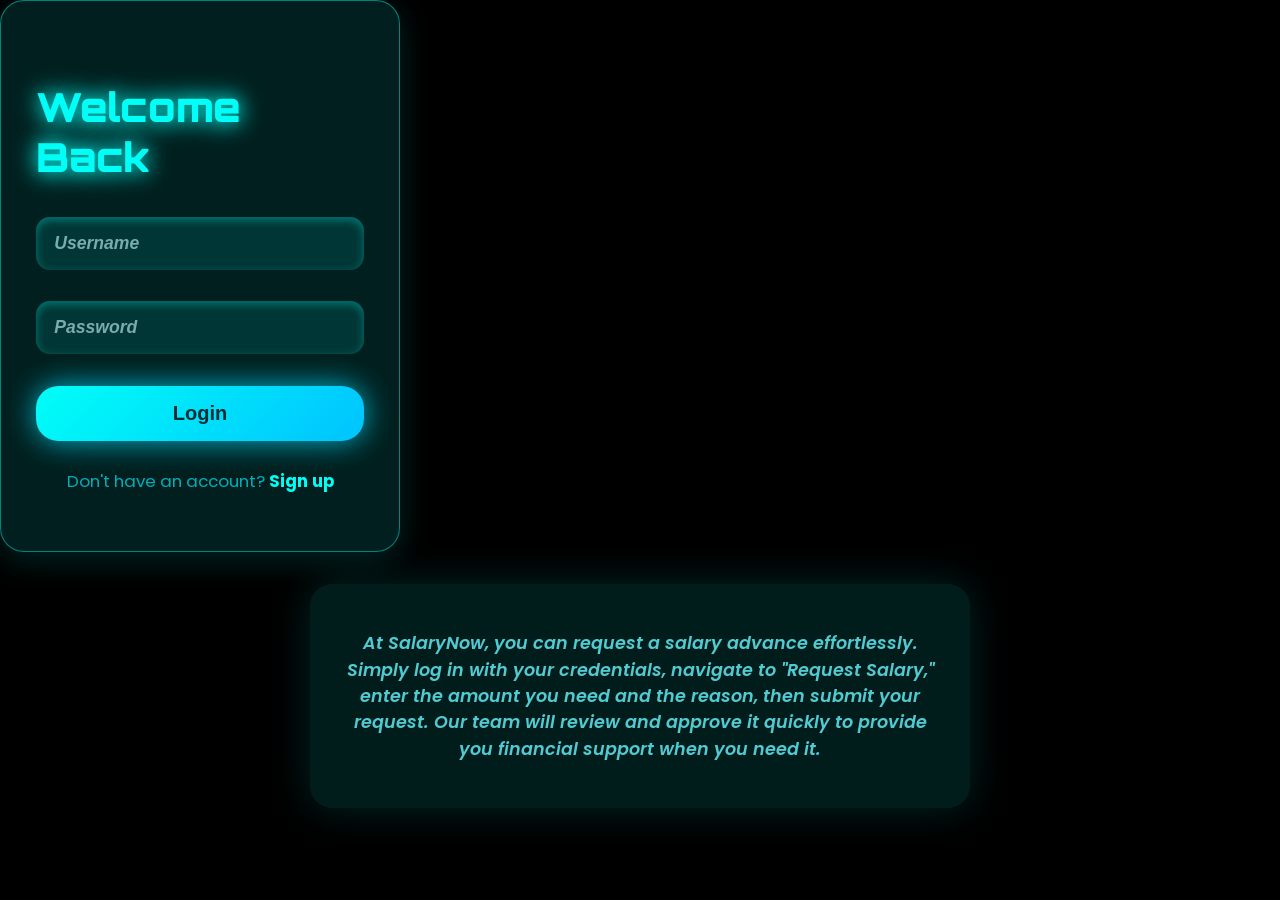
<file: templates/login.html>
<!DOCTYPE html>
<html lang="en">
<head>
  <meta charset="UTF-8" />
  <title>Login | SalaryNow</title>
  <meta name="viewport" content="width=device-width, initial-scale=1, maximum-scale=1" />
  <link href="https://fonts.googleapis.com/css2?family=Orbitron&family=Poppins:wght@300;600&display=swap" rel="stylesheet" />
  <style>
    /* Reset */
    *, *::before, *::after {
      box-sizing: border-box;
    }
    body, html {
      margin: 0; padding: 0;
      height: 100%;
      font-family: 'Poppins', sans-serif;
      background: #000;
      color: #e0f7fa;
      overflow-x: hidden;
      -webkit-font-smoothing: antialiased;
      -moz-osx-font-smoothing: grayscale;
      position: relative;
    }

    /* Background with animated gradient and floating particles */
    body::before {
      content: "";
      position: fixed;
      inset: 0;
      background: linear-gradient(270deg, #0ff, #a0f, #0ff, #f0f, #0ff);
      background-size: 1000% 1000%;
      animation: gradientAnimation 20s ease infinite;
      z-index: -3;
      filter: brightness(0.4) contrast(1.2);
    }
    @keyframes gradientAnimation {
      0% {background-position: 0% 50%;}
      50% {background-position: 100% 50%;}
      100% {background-position: 0% 50%;}
    }

    .particles {
      position: fixed;
      inset: 0;
      pointer-events: none;
      z-index: -2;
      overflow: hidden;
    }
    .particle {
      position: absolute;
      background: rgba(0, 255, 255, 0.15);
      border-radius: 50%;
      opacity: 0.8;
      animation-timing-function: linear;
      will-change: transform, opacity;
      filter: drop-shadow(0 0 6px #0ff);
    }
    .particle.small {
      width: 6px;
      height: 6px;
      animation-name: floatUp;
    }
    .particle.medium {
      width: 10px;
      height: 10px;
      animation-name: floatUpSlow;
    }
    .particle.large {
      width: 18px;
      height: 18px;
      animation-name: floatUpSlower;
    }
    @keyframes floatUp {
      0% {transform: translateY(120vh) translateX(0) scale(1); opacity: 0;}
      10% {opacity: 0.6;}
      100% {transform: translateY(-20vh) translateX(50px) scale(1.3); opacity: 0;}
    }
    @keyframes floatUpSlow {
      0% {transform: translateY(110vh) translateX(0) scale(1);}
      50% {opacity: 0.7;}
      100% {transform: translateY(-30vh) translateX(-40px) scale(1.2); opacity: 0;}
    }
    @keyframes floatUpSlower {
      0% {transform: translateY(100vh) translateX(0) scale(1);}
      50% {opacity: 0.9;}
      100% {transform: translateY(-40vh) translateX(30px) scale(1); opacity: 0;}
    }

    /* Login container */
    .login-container {
      background: rgba(0, 255, 247, 0.12);
      border: 1px solid rgba(0, 255, 247, 0.45);
      border-radius: 24px;
      box-shadow:
        0 8px 32px 0 rgba(0, 255, 247, 0.15);
      backdrop-filter: blur(12px);
      -webkit-backdrop-filter: blur(12px);
      max-width: 400px;
      width: 100%;
      padding: 3rem 2.2rem 2.5rem;
      display: flex;
      flex-direction: column;
      align-items: center;
      color: #ccfbff;
      position: relative;
      z-index: 10;
      opacity: 0;
      animation: fadeIn 1s ease forwards;
      animation-delay: 2s;
    }

    @keyframes fadeIn {
      to {
        opacity: 1;
      }
    }

    .login-container h2 {
      font-family: 'Orbitron', sans-serif;
      font-weight: 900;
      color: #00fff7;
      font-size: 2.5rem;
      margin-bottom: 1.5rem;
      text-shadow:
        0 0 18px #00fff7bb,
        0 0 28px #00fff7cc;
    }

    input {
      width: 100%;
      margin: 0.7rem 0 1.2rem;
      padding: 16px 18px;
      border-radius: 14px;
      border: none;
      font-size: 1.1rem;
      font-weight: 600;
      background: rgba(0, 255, 247, 0.1);
      color: #ccfbff;
      box-shadow:
        inset 0 3px 10px rgba(0, 255, 247, 0.35);
      transition: background 0.3s ease, box-shadow 0.3s ease;
    }
    input::placeholder {
      color: rgba(204, 251, 255, 0.6);
      font-weight: 600;
      font-style: italic;
    }
    input:focus {
      outline: none;
      background: rgba(0, 255, 247, 0.25);
      box-shadow:
        0 0 10px #00f7f7,
        inset 0 0 15px #00f7f7cc;
    }

    button {
      margin-top: 0.8rem;
      width: 100%;
      padding: 16px 0;
      font-weight: 900;
      font-size: 1.25rem;
      background: linear-gradient(135deg, #00fff7, #00c3ff);
      color: #002d33;
      border: none;
      border-radius: 22px;
      box-shadow:
        0 0 30px #00dfffcc;
      cursor: pointer;
      transition: background 0.4s ease, transform 0.3s ease, box-shadow 0.3s ease;
      user-select: none;
    }
    button:hover,
    button:focus {
      background: linear-gradient(135deg, #00d2df, #0099bb);
      box-shadow: 0 0 50px #00eaffee;
      color: #e0ffff;
      outline: none;
      transform: translateY(-3px);
    }

    .login-container p {
      margin-top: 1.7rem;
      font-size: 1.05rem;
      color: #00d2dfcc;
    }
    .login-container p a {
      color: #00fff7;
      text-decoration: none;
      font-weight: 700;
      transition: color 0.3s ease;
    }
    .login-container p a:hover,
    .login-container p a:focus {
      color: #a0ffff;
      outline: none;
    }

    .description {
      max-width: 660px;
      margin: 2rem auto 0;
      padding: 1.8rem 2rem;
      border-radius: 22px;
      background: rgba(0, 255, 247, 0.11);
      box-shadow: 0 0 40px rgba(0, 255, 247, 0.15);
      color: #66f6ffcc;
      text-align: center;
      font-weight: 600;
      font-size: 1.1rem;
      line-height: 1.5;
      font-style: italic;
      user-select: text;
      backdrop-filter: blur(12px);
      -webkit-backdrop-filter: blur(12px);
      position: relative;
      z-index: 10;
    }

    /* Floating cash animation container, initially hidden */
    #cash-overlay {
      pointer-events: none;
      position: fixed;
      top: 0;
      left: 0;
      width: 100vw;
      height: 100vh;
      z-index: 99999;
      background: rgba(0,0,0,0.7);
      overflow: visible;
      display: none;
      justify-content: flex-start;
      align-items: flex-start;
      overflow-x: hidden;
    }
    .cash-wrapper {
      position: relative;
      width: 100%;
      height: 100%;
      overflow: visible;
    }

    .cash {
      position: absolute;
      top: 0;
      left: -100px;
      width: 80px;
      height: 40px;
      font-weight: 900;
      font-size: 28px;
      font-family: 'Orbitron', monospace;
      color: #00ff77cc;
      text-shadow:
        0 0 4px #00ff77cc,
        0 0 6px #00ff77aa,
        0 0 8px #00ff77ee;
      user-select: none;
      opacity: 0.75;
      animation-duration: 4s;
      animation-timing-function: linear;
      animation-iteration-count: 1;
      animation-fill-mode: forwards;
      filter: drop-shadow(0 0 4px #00ff77aa);
    }

    /* Animate the cash notes from left to right with slight vertical sway */
    @keyframes flowRight {
      0% {
        transform: translateX(0) translateY(0) rotate(0deg) scale(1);
        opacity: 0.75;
      }
      15% {
        opacity: 1;
      }
      100% {
        transform: translateX(110vw) translateY(15px) rotate(15deg) scale(1.1);
        opacity: 0;
      }
    }

    @media (max-width: 460px) {
      .login-container {
        padding: 2rem 1.5rem 2rem;
      }
      .login-container h2 {
        font-size: 2rem;
      }
      button {
        font-size: 1.1rem;
        padding: 14px 0;
      }
      .description {
        font-size: 1rem;
        padding: 1.5rem 1.7rem;
        margin: 1.5rem 0 0;
      }
    }
  </style>
</head>
<body>

  <div class="particles" aria-hidden="true"></div>

  <main class="main-content" tabindex="-1" aria-label="Login form">

    <section class="login-container" aria-labelledby="login-title" role="form">
      <h2 id="login-title">Welcome Back</h2>
      <form action="/login" method="POST" autocomplete="off" id="login-form">
        <input type="text" name="username" placeholder="Username" required aria-required="true" aria-label="Username" />
        <input type="password" name="password" placeholder="Password" required aria-required="true" aria-label="Password" />
        <button type="submit" aria-label="Login to SalaryNow">Login</button>
      </form>
      <p>Don't have an account? <a href="/signup">Sign up</a></p>
    </section>

    <section class="description" aria-label="Information on how to get salary advance or request process">
      <p>
        At SalaryNow, you can request a salary advance effortlessly. Simply log in with your credentials,
        navigate to "Request Salary," enter the amount you need and the reason, then submit your request.
        Our team will review and approve it quickly to provide you financial support when you need it.
      </p>
    </section>
  </main>

  <div class="particles" aria-hidden="true"></div>

  <div id="cash-overlay" aria-hidden="true">
    <div class="cash-wrapper"></div>
  </div>

<script>
  // Floating particles creation and animation
  const particlesContainer = document.querySelectorAll('.particles')[0];
  const particleCount = 30;
  function createParticle() {
    const particle = document.createElement('div');
    particle.classList.add('particle');
    const sizeClass = ['small', 'medium', 'large'][Math.floor(Math.random() * 3)];
    particle.classList.add(sizeClass);
    particle.style.left = `${Math.random() * 100}vw`;
    const delay = Math.random() * 20;
    const duration = 15 + Math.random() * 20;
    particle.style.animationDelay = delay + 's';
    particle.style.animationDuration = duration + 's';
    particlesContainer.appendChild(particle);
  }
  for(let i=0; i < particleCount; i++) createParticle();

  // Cash flying animation before dashboard appears
  const loginForm = document.getElementById('login-form');
  const cashOverlay = document.getElementById('cash-overlay');
  const cashWrapper = cashOverlay.querySelector('.cash-wrapper');

  function createCashNote(yPos, delay) {
    const cash = document.createElement('div');
    cash.classList.add('cash');
    cash.style.top = `${yPos}px`;
    cash.style.animationDelay = delay + 's';
    cash.textContent = '💵';
    cash.style.animationName = 'flowRight';
    cashWrapper.appendChild(cash);
    // Remove cash note after animation ends
    cash.addEventListener('animationend', () => cash.remove());
  }

  loginForm.addEventListener('submit', function(e) {
    e.preventDefault();
    // Show cash overlay animation
    cashOverlay.style.display = 'flex';
    cashOverlay.setAttribute('aria-hidden', 'false');
    for(let i=0; i < 50; i++) {
      let y = Math.random() * window.innerHeight * 0.8 + 20;
      let d = i * 0.05;
      createCashNote(y, d);
    }
    // After cash animation (~6s), simulate form submission:
    setTimeout(() => {
      cashOverlay.style.display = 'none';
      cashOverlay.setAttribute('aria-hidden', 'true');
      // Now submit the form normally:
      loginForm.submit();
    }, 6000);
  });
</script>

</body>
</html>
</file>
